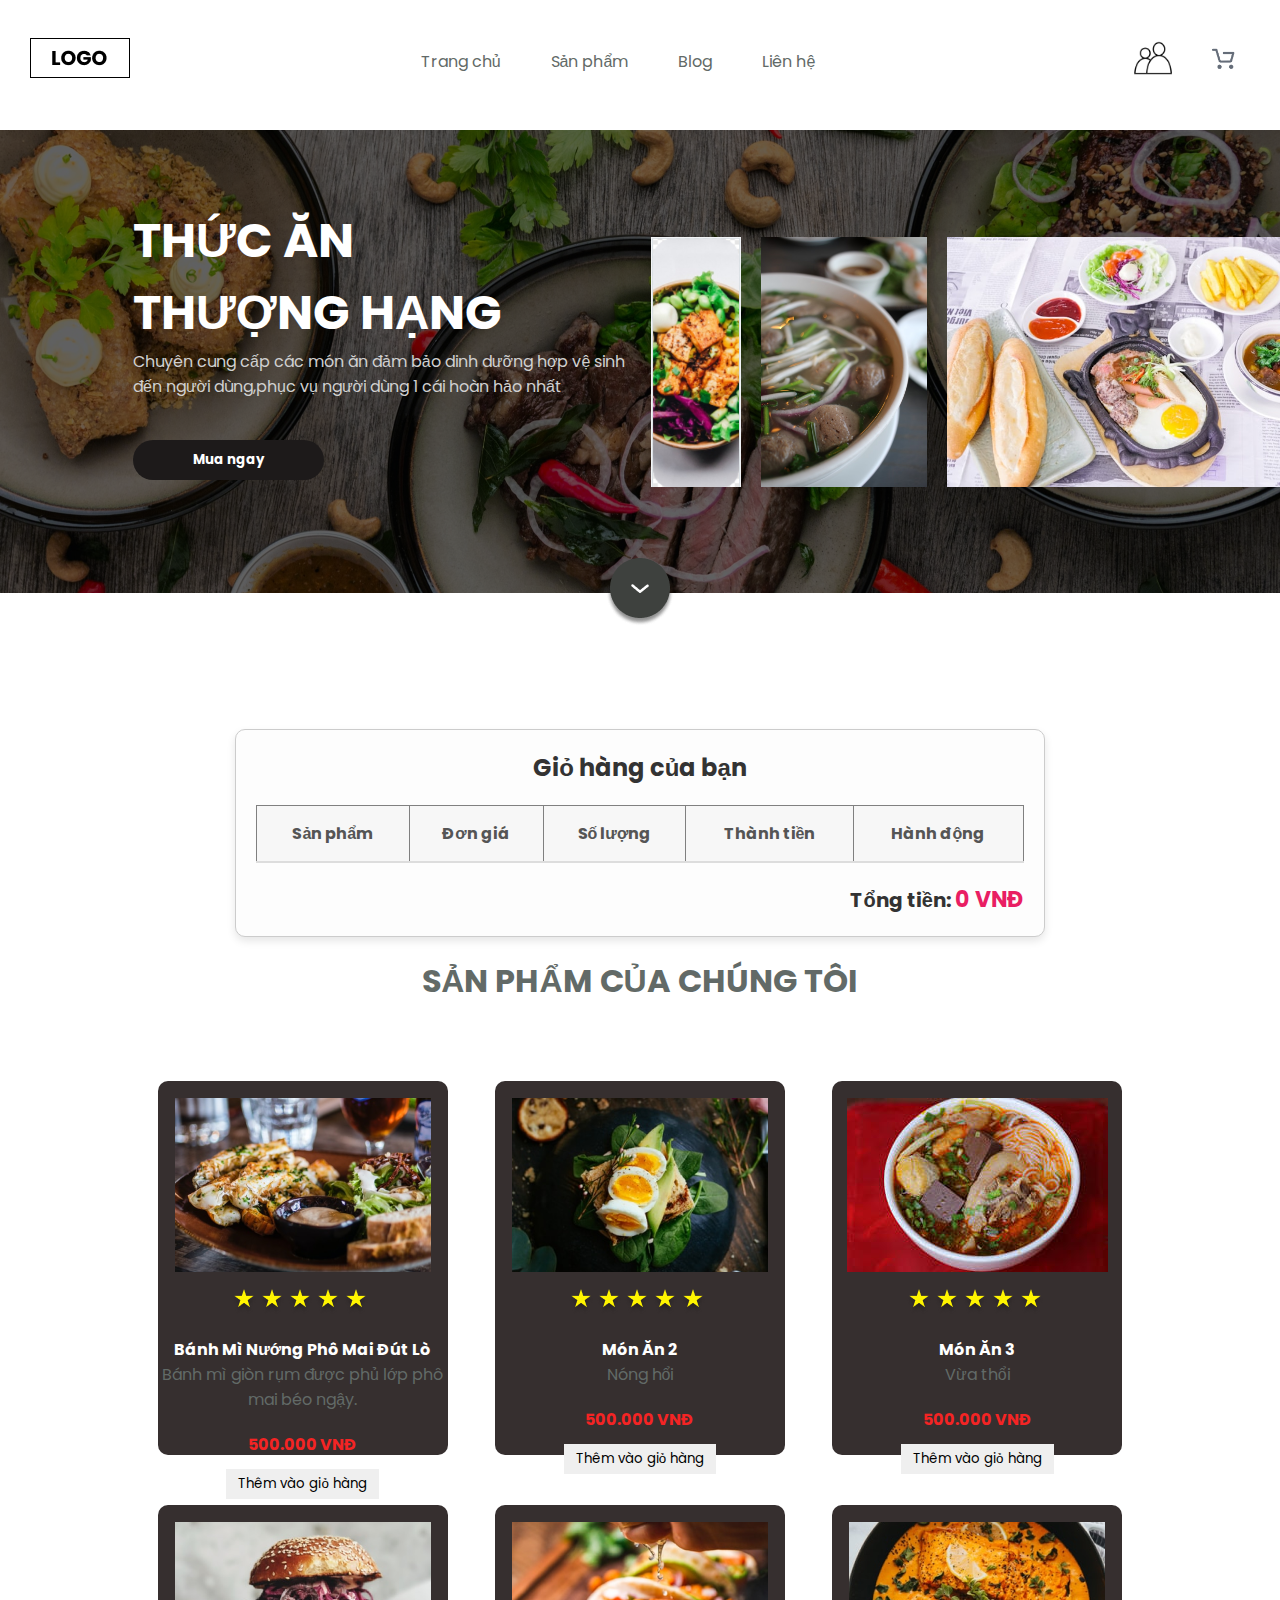
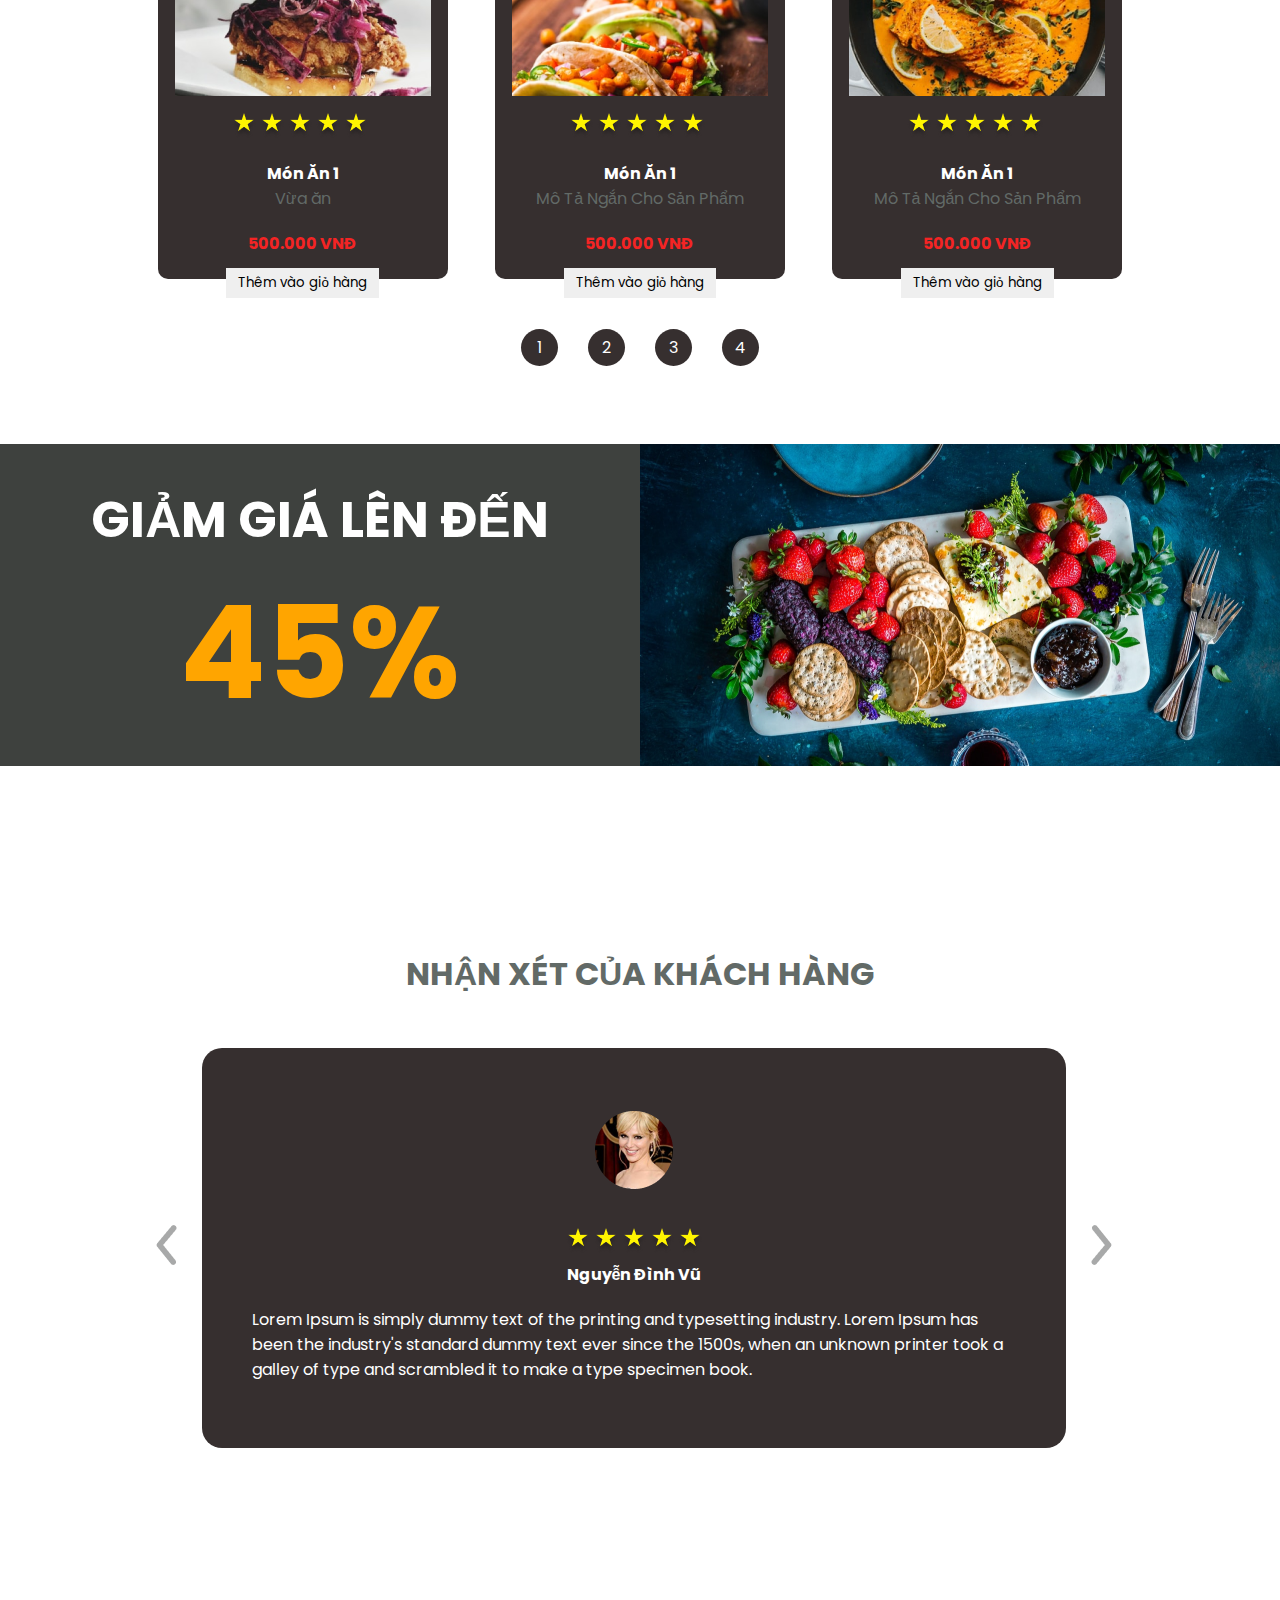
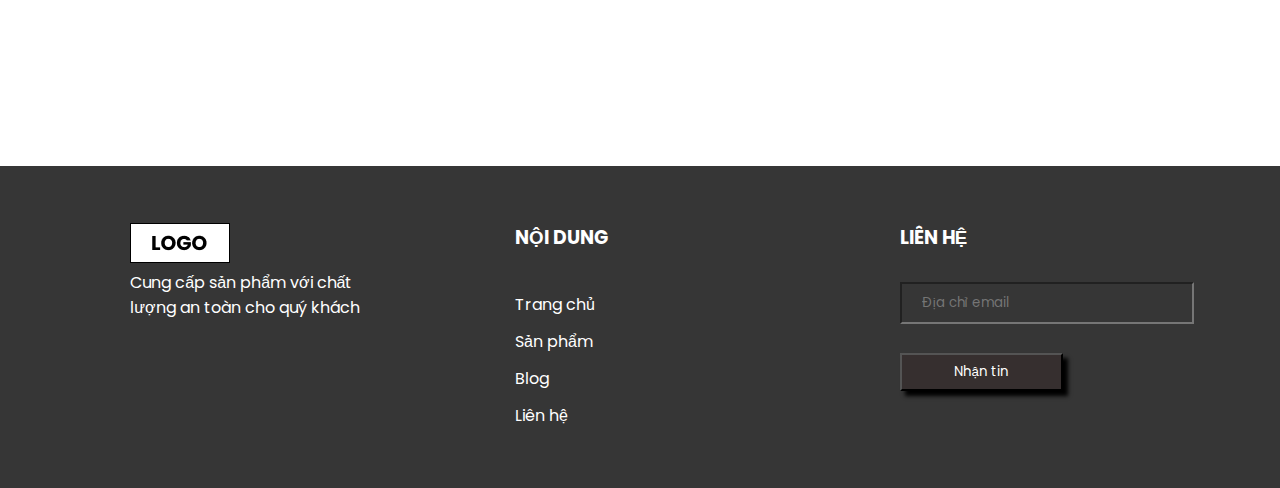
<file: CSS/indexx.html>
<!DOCTYPE html>
<html lang="en">
<head>
    <meta charset="UTF-8">
    <meta http-equiv="X-UA-Compatible" content="IE=edge">
    <meta name="viewport" content="width=device-width, initial-scale=1.0">
    <title>Web bán thức ăn </title>
    <link rel="stylesheet" href="style.css">
</head>
<body>
    <div id="wrapper">
        <div id="header">
            <a href="" class="logo">
                <img src="img/logo.png" alt=""   >
            </a>
            <div id="menu">
                <div class="item">
                    <a href="">Trang chủ</a>
                </div>
                <div class="item">
                    <a href="#sanpham">Sản phẩm</a>
                </div>
                <div class="item">
                    <a href="">Blog</a>
                </div>
                <div class="item">
                    <a href="">Liên hệ</a>
                </div>
            </div>
            <div id="actions">
                <div class="item">
                    <img src="img/user.png" alt="" width="50">
                </div>
                <div class="item">
                    <img src="img/card.png" alt="" width="50">
                </div>
            </div>
        </div>
        <div id="banner">
            <div class="box-left">
                <h2>
                    <span>THỨC ĂN</span>
                    <br>
                    <span>THƯỢNG HẠNG</span>
                </h2>
                <p>Chuyên cung cấp các món ăn đảm bảo dinh dưỡng
                    hợp vệ sinh đến người dùng,phục vụ người dùng 1 cái
                    hoàn hảo nhất</p>
                <button>Mua ngay</button>
            </div>
            <div class="box-right">
                <img src="img/img11.jpg" alt="" height="250"  >
                <img src="img/img2.jpg" alt="" height="250" >
                <img src="img/img3.jpg" alt=""  height="250">
            </div>
            <div class="to-bottom">
                <a href="">
                    <img src="img/to_bottom.png" alt="">
                </a>
            </div>
        </div>
        <div id="wp-products">
            <!-- Giỏ hàng -->
<div id="cart">
    <h2>Giỏ hàng của bạn</h2>
    <table border="1" cellspacing="0" cellpadding="10">
        <thead>
            <tr>
                <th>Sản phẩm</th>
                <th>Đơn giá</th>
                <th>Số lượng</th>
                <th>Thành tiền</th>
                <th>Hành động</th>
            </tr>
        </thead>
        <tbody id="cart-items">
            <!-- Các sản phẩm sẽ được thêm vào đây -->
        </tbody>
    </table>
    <h3>Tổng tiền: <span id="total-price">0 VNĐ</span></h3>
</div>

            <h2 id="sanpham">SẢN PHẨM CỦA CHÚNG TÔI</h2>
            <ul id="list-products">
                <div class="item">
                    <img src="img/product_1.png" alt="">
                    <div class="stars">
                        <span>
                            <img src="img/star.png" alt="">
                        </span>
                        <span>
                            <img src="img/star.png" alt="">
                        </span>
                        <span>
                            <img src="img/star.png" alt="">
                        </span>
                        <span>
                            <img src="img/star.png" alt="">
                        </span>
                        <span>
                            <img src="img/star.png" alt="">
                        </span>
                    </div>
                    <div class="name">Bánh Mì Nướng Phô Mai Đút Lò</div>
                    <div class="desc">Bánh mì giòn rụm được phủ lớp phô mai béo ngậy.</div>
                    <div class="price">500.000 VNĐ</div>
                    <div style="text-align: center;">
                        <button>Thêm vào giỏ hàng</button>
    
                    </div>
                    
                </div>
                <div class="item">
                    <img src="img/product_2.png" alt="">
                    <div class="stars">
                        <span>
                            <img src="img/star.png" alt="">
                        </span>
                        <span>
                            <img src="img/star.png" alt="">
                        </span>
                        <span>
                            <img src="img/star.png" alt="">
                        </span>
                        <span>
                            <img src="img/star.png" alt="">
                        </span>
                        <span>
                            <img src="img/star.png" alt="">
                        </span>
                    </div>
                    <div class="name">Món Ăn 2</div>
                    <div class="desc">Nóng hổi</div>
                    <div class="price">500.000 VNĐ</div>
                    <div style="text-align: center;">
                        <button>Thêm vào giỏ hàng</button>
                    </div>
                    
                </div>
                <div class="item">
                    <img src="img/product_33.jpg" alt="">
                    <div class="stars">
                        <span>
                            <img src="img/star.png" alt="">
                        </span>
                        <span>
                            <img src="img/star.png" alt="">
                        </span>
                        <span>
                            <img src="img/star.png" alt="">
                        </span>
                        <span>
                            <img src="img/star.png" alt="">
                        </span>
                        <span>
                            <img src="img/star.png" alt="">
                        </span>
                    </div>
                    <div class="name">Món Ăn 3</div>
                    <div class="desc">Vừa thổi</div>
                    <div class="price">500.000 VNĐ</div>
                    <div style="text-align: center;">
                        <button>Thêm vào giỏ hàng</button>
                    </div>
                    
                </div>
                <div class="item">
                    <img src="img/product_4.png" alt="">
                    <div class="stars">
                        <span>
                            <img src="img/star.png" alt="">
                        </span>
                        <span>
                            <img src="img/star.png" alt="">
                        </span>
                        <span>
                            <img src="img/star.png" alt="">
                        </span>
                        <span>
                            <img src="img/star.png" alt="">
                        </span>
                        <span>
                            <img src="img/star.png" alt="">
                        </span>
                    </div>
                    <div class="name">Món Ăn 1</div>
                    <div class="desc">Vừa ăn</div>
                    <div class="price">500.000 VNĐ</div>
                    <div style="text-align: center;">
                        <button>Thêm vào giỏ hàng</button>
                    </div>
                    
                </div>
                <div class="item">
                    <img src="img/product_5.png" alt="">
                    <div class="stars">
                        <span>
                            <img src="img/star.png" alt="">
                        </span>
                        <span>
                            <img src="img/star.png" alt="">
                        </span>
                        <span>
                            <img src="img/star.png" alt="">
                        </span>
                        <span>
                            <img src="img/star.png" alt="">
                        </span>
                        <span>
                            <img src="img/star.png" alt="">
                        </span>
                    </div>
                    <div class="name">Món Ăn 1</div>
                    <div class="desc">Mô Tả Ngắn Cho Sản Phẩm</div>
                    <div class="price">500.000 VNĐ</div>
                    <div style="text-align: center;">
                        <button>Thêm vào giỏ hàng</button>
                    </div>
                    
                </div>
                <div class="item">
                    <img src="img/product_6.png" alt="">
                    <div class="stars">
                        <span>
                            <img src="img/star.png" alt="">
                        </span>
                        <span>
                            <img src="img/star.png" alt="">
                        </span>
                        <span>
                            <img src="img/star.png" alt="">
                        </span>
                        <span>
                            <img src="img/star.png" alt="">
                        </span>
                        <span>
                            <img src="img/star.png" alt="">
                        </span>
                    </div>
                    <div class="name">Món Ăn 1</div>
                    <div class="desc">Mô Tả Ngắn Cho Sản Phẩm</div>
                    <div class="price">500.000 VNĐ</div>
                    <div style="text-align: center;">
                        <button>Thêm vào giỏ hàng</button>
                    </div>
                    
                </div>
            </ul>
            <div class="list-page">
                <div class="item">
                    <a href="">1</a>
                </div>
                <div class="item">
                    <a href="">2</a>
                </div>
                <div class="item">
                    <a href="">3</a>
                </div>
                <div class="item">
                    <a href="">4</a>
                </div>
            </div>
        </div>
        <div id="saleoff">
            <div class="box-left">
                <h1>
                    <span>GIẢM GIÁ LÊN ĐẾN</span>
                    <span>45%</span>
                </h1>
            </div>
            <div class="box-right"></div>
        </div>
        <div id="comment">
            <h2>NHẬN XÉT CỦA KHÁCH HÀNG</h2>
            <div id="comment-body">
                <div class="prev">
                    <a href="#">
                        <img src="img/prev.png" alt="">
                    </a>
                </div>
                <ul id="list-comment">
                    <li class="item">
                        <div class="avatar">
                            <img src="img/avatar_1.png" alt="">
                        </div>
                        <div class="stars">
                            <span>
                                <img src="img/star.png" alt="">
                            </span>
                            <span>
                                <img src="img/star.png" alt="">
                            </span>
                            <span>
                                <img src="img/star.png" alt="">
                            </span>
                            <span>
                                <img src="img/star.png" alt="">
                            </span>
                            <span>
                                <img src="img/star.png" alt="">
                            </span>
                        </div>
                        <div class="name">Nguyễn Đình Vũ</div>
                        <div class="text">
                            <p>Lorem Ipsum is simply dummy text of the printing and
                                typesetting industry. Lorem Ipsum has been the industry's
                                standard dummy text ever since the 1500s, when an unknown
                                printer took a galley of type and scrambled it to make a type
                                specimen book.</p>
                        </div>
                    </li>
                    <li class="item">
                        <div class="avatar">
                            <img src="img/avatar_1.png" alt="">
                        </div>
                        <div class="stars">
                            <span>
                                <img src="img/star.png" alt="">
                            </span>
                            <span>
                                <img src="img/star.png" alt="">
                            </span>
                            <span>
                                <img src="img/star.png" alt="">
                            </span>
                            <span>
                                <img src="img/star.png" alt="">
                            </span>
                            <span>
                                <img src="img/star.png" alt="">
                            </span>
                        </div>
                        <div class="name">Trần Ngọc Sơn</div>
                        <div class="text">
                            <p>Lorem Ipsum is simply dummy text of the printing and
                                typesetting industry. Lorem Ipsum has been the industry's
                                standard dummy text ever since the 1500s, when an unknown
                                printer took a galley of type and scrambled it to make a type
                                specimen book.</p>
                        </div>
                    </li>
                    <li class="item">
                        <div class="avatar">
                            <img src="img/avatar_2.jpg" alt="">
                        </div>
                        <div class="stars">
                            <span>
                                <img src="img/star.png" alt="">
                            </span>
                            <span>
                                <img src="img/star.png" alt="">
                            </span>
                            <span>
                                <img src="img/star.png" alt="">
                            </span>
                            <span>
                                <img src="img/star.png" alt="">
                            </span>
                            <span>
                                <img src="img/star.png" alt="">
                            </span>
                        </div>
                        <div class="name">Nguyễn Thị Hồng NHun</div>
                        <div class="text">
                            <p>mlem mlem .</p>
                        </div>
                    </li>
                </ul>
                <div class="next">
                    <a href="#">
                        <img src="img/next.png" alt="">
                    </a>
                </div>
            </div>
        </div>
        <div id="footer">
            <div class="box">
                <div class="logo">
                    <img src="img/logo.png" alt="">
                </div>
                <p>Cung cấp sản phẩm với chất lượng an toàn cho quý khách</p>
            </div>
            <div class="box">
                <h3>NỘI DUNG</h3>
                <ul class="quick-menu">
                    <div class="item">
                        <a href="">Trang chủ</a>
                    </div>
                    <div class="item">
                        <a href="">Sản phẩm</a>
                    </div>
                    <div class="item">
                        <a href="">Blog</a>
                    </div>
                    <div class="item">
                        <a href="">Liên hệ</a>
                    </div>
                </ul>
            </div>
            <div class="box">
                <h3>LIÊN HỆ</h3>
                <form action="">
                    <input type="text" placeholder="Địa chỉ email">
                    <button>Nhận tin</button>
                </form>
            </div>
        </div>
    </div>
    <script src="script.js"></script>
    <script src="scriptt.js"></script>
</file>
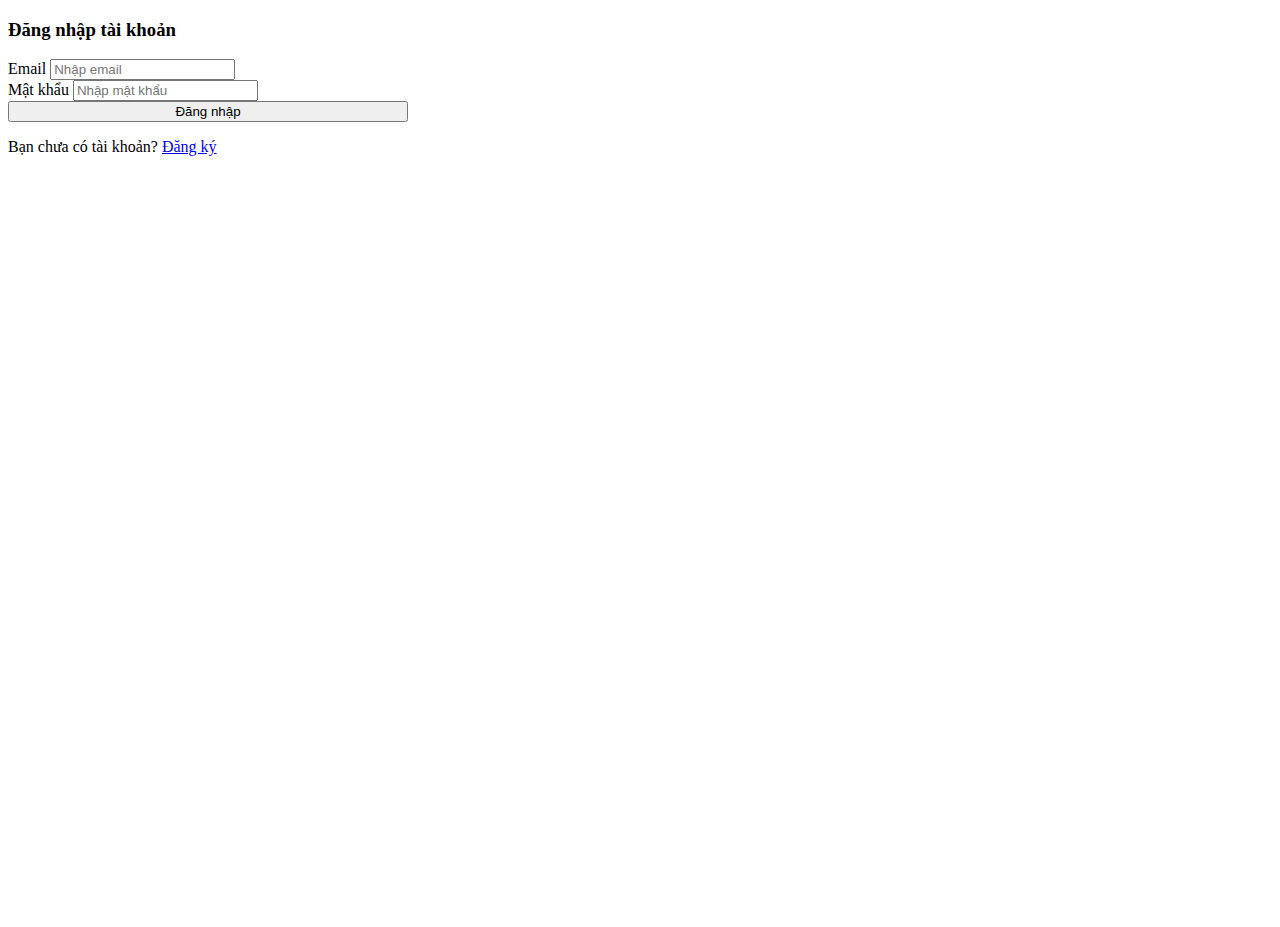
<file: CSS/pages/login.html>
<!DOCTYPE html>
<html lang="en">
<head>
    <meta charset="UTF-8">
    <meta name="viewport" content="width=device-width, initial-scale=1.0">
    <title>Đăng nhập</title>
    <link 
    href="https://cdn.jsdelivr.net/npm/bootstrap@5.0.2/dist/css/bootstrap.min.css" 
    rel="stylesheet" 
    integrity="sha384-EVSTQN3/azprG1Anm3QDgpJLIm9Nao0Yz1ztcQTwFspd3yD65VohhpuuCOmLASjC" 
    crossorigin="anonymous"
    >
</head>
<body>
    <div style="height: 100vh;"
     class="container d-flex justify-content-center align-items-center" >
        <form id="formLogin" style="width: 400px;">
            <h3 class="text-center" >Đăng nhập tài khoản</h3>
        
          <div class="mb-3">
            <label for="email" class="form-label">Email</label>
            <input type="text" class="form-control" id="email" placeholder="Nhập email">
          </div>
          <div class="mb-3">
            <label for="password" class="form-label">Mật khẩu</label>
            <input type="text" class="form-control" id="password" placeholder="Nhập mật khẩu">
          </div>
          <div><button type="submit" style="width: 100%;" class="btn btn-primary">Đăng nhập</button>
          </div>
          <p class="text-center mt-2" >
             Bạn chưa có tài khoản?  <a href="./register.html">Đăng ký</a>
          </p>
     </form>
    </div>

    <script src="../js/login.js"></script>
</body>
</html>
</file>
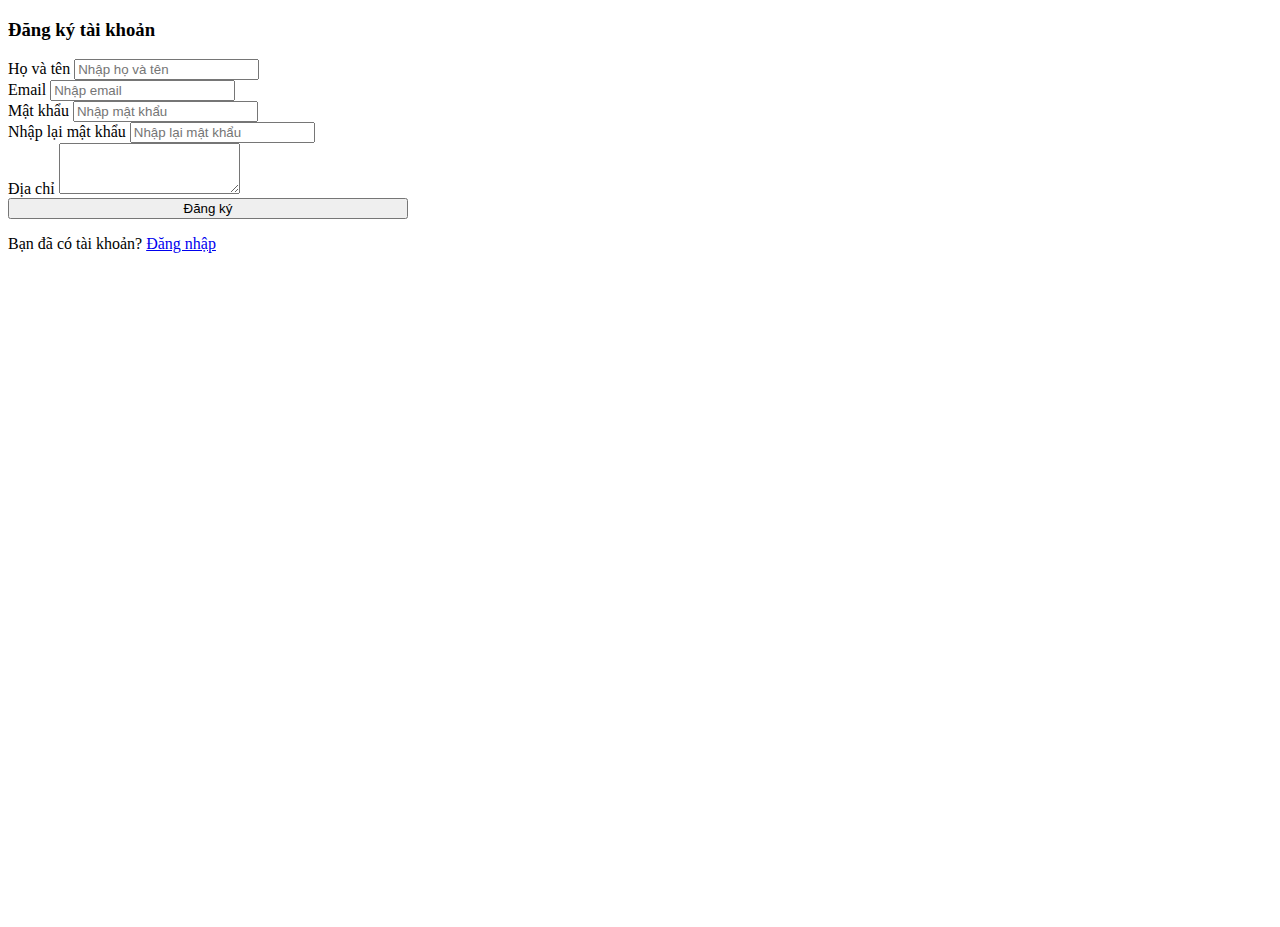
<file: CSS/pages/register.html>
<!DOCTYPE html>
<html lang="en">
<head>
    <meta charset="UTF-8">
    <meta name="viewport" content="width=device-width, initial-scale=1.0">
    <title>Đăng ký</title>
    <link 
    href="https://cdn.jsdelivr.net/npm/bootstrap@5.0.2/dist/css/bootstrap.min.css" 
    rel="stylesheet" 
    integrity="sha384-EVSTQN3/azprG1Anm3QDgpJLIm9Nao0Yz1ztcQTwFspd3yD65VohhpuuCOmLASjC" 
    crossorigin="anonymous"
    >
</head>
<body>
    <div style="height: 100vh;"
     class="container d-flex justify-content-center align-items-center" >
        <form id="formRegister" style="width: 400px;">
            <h3 class="text-center" >Đăng ký tài khoản</h3>
        <div class="mb-3">
            <label for="userName" class="form-label">Họ và tên</label>
            <input type="text" class="form-control" id="userName" placeholder="Nhập họ và tên">
            <div id="userNameError" style="color: red; display: none; ">Tên không được để trống</div>
          </div>
          <div class="mb-3">
            <label for="email" class="form-label">Email</label>
            <input type="text" class="form-control" id="email" placeholder="Nhập email">
            <div id="emailError" style="color: red; display: none; ">Email không được để trống</div>          
          </div>
          <div class="mb-3">
            <label for="password" class="form-label">Mật khẩu</label>
            <input type="text" class="form-control" id="password" placeholder="Nhập mật khẩu">
            <div id="passwordError" style="color: red; display: none; ">Mật khẩu không được để trống</div> 
          </div>
          <div class="mb-3">
            <label for="rePassword" class="form-label">Nhập lại mật khẩu</label>
            <input type="text" class="form-control" id="rePassword" placeholder="Nhập lại mật khẩu">
            <div id="rePasswordError" style="color: red; display: none; ">Mật khẩu không được để trống</div>          
          </div>
          <div class="mb-3">
            <label for="address" class="form-label">Địa chỉ </label>
            <textarea class="form-control" id="address" rows="3"></textarea>
          </div>
          <div><button type="submit" style="width: 100%;" class="btn btn-primary">Đăng ký</button>
          </div>
          <p class="text-center mt-2" >
             Bạn đã có tài khoản?  <a href="./login.html">Đăng nhập</a>
          </p>
     </form>
    </div>
    <!-- Scrip -->
     <script src="../js/register.js"></script>
</body>
</html>
</file>
<file: CSS/style.css>
@import url('https://fonts.googleapis.com/css2?family=Poppins:ital,wght@0,400;0,500;0,600;1,200;1,400;1,500&display=swap');
*{
    padding:0;
    margin:0;
    box-sizing: border-box;
    font-family:'Poppins', sans-serif;
    cursor: pointer;
}
#wrapper {
    /* Kích thước màn hình là 1280 x 720 */
    width: 100%;
    height: 100vh;
}
#header {
    width: 100%;
    padding:0px 30px;
    margin-top:33px;
    display: flex;
    justify-content: space-between;
    align-items: center;    
}
#menu {
    list-style:none;
    display: flex;
}
#menu .item {
    margin:0px 25px;
}
#menu .item a {
    color:#626A67;
    text-decoration: none;
}
#actions {
    display: flex;
}
#actions .item {
    margin-left:22px;
}
#banner {
    width: 100%;
    background-image :url("img/bannerr.png");
    height: 463px;
    margin-top:40px;
    display: flex;
    padding:0px 133px;
    position:relative;
}
#banner .box-left ,#banner .box-right {
    width: 50%;
}
#banner  .box-left h2 {
    font-size:48px;
    margin-top:75px;
    color:#fff;
}
#banner .box-left p {
    color:#D0D0D0;
}
#banner .box-left button {
    width: 191px;
    height: 40px;
    margin-top:41px;
    background:#1d1a1a;
    border:none;
    outline:none;
    color:#fff;
    font-weight: bold;
    border-radius: 20px;
    transition:0.4s;
}
#banner .box-left button:hover {
    background:orange;
}
#banner .box-right {
    padding-left:200px;
    display: flex;
    justify-content: center;
    align-items: center;
}
#banner .box-right img {
    margin:0px 10px;
    animation :animation 3s infinite linear; 
}
#banner .box-right img:nth-child(1)
{
    animation-delay: 0.5s;
}
#banner .box-right img:nth-child(2)
{
    
    animation-delay: 1s;
}
@keyframes animation {
    0%{
        transform:translateY(0px);
    }
    50%{
        transform: translateY(-10px);
    }
    100%{
        transform: translateY(0px);
    }
    
}
.to-bottom {
    position:absolute;
    bottom:-40px;
    left:50%;
    transform:translateX(-50%);
}
#wp-products {
    padding-top:116px;
    padding-bottom: 78px;
    padding-left:134px;
    padding-right:134px;
}
#wp-products h2 {
    text-align: center;
    margin-bottom: 76px;
    font-size:32px;
    color:#626a67;
}
#list-products {
    display: flex;
    list-style: none;
    justify-content: space-around;
    align-items: center;
    flex-wrap: wrap;
}
#list-products .item {
    width: 290px;
    height: 374px;
    background:#362f2f;
    border-radius: 10px;
    margin-bottom: 50px;
}
#list-products .item img {
    display: block;
    margin:0px auto;
    margin-top:17px;
}
#list-products .item .stars {
    display: flex;
    margin:0px auto;
    width: 50%;
}
#list-products .item .name {
    text-align: center;
    color:#fff;
    font-weight: bold;
    margin-top:21px;
}
#list-products .item .desc {
    text-align: center;
    color:#626a67;
}
#list-products .item .price {
    text-align: center;
    color:#f42424;
    font-weight: bold;
    margin-top:20px;
}
.list-page {
    width: 50%;
    margin:0px auto;
}
.list-page {
    display: flex;
    list-style: none;
    justify-content: center;
    align-items: center;
}
.list-page .item {
    margin:0px 15px;
    width: 37px;
    height: 37px;
    background:#362f2f;
    border-radius: 50%;
    display: flex;
    justify-content: center;
    align-items: center;
}
.list-page .item a {
    color:#fff;
    text-decoration: none;
}
#saleoff {
    width: 100%;
    display: flex;
    height: 322px;
}
#saleoff .box-left ,#saleoff .box-right {
    width: 50%;
}
#saleoff .box-left {
    background:#3e413e;
    text-align: center;
    min-height: 322px;
}
#saleoff .box-left h1 {
    padding-top:38px;
}
#saleoff .box-left span:nth-child(1)
{
    color:#fff;
    font-size:50px;
}
#saleoff .box-left span:nth-child(2)
{
    color:orange;
    font-size:128px;
}
#saleoff .box-right {
    background-image:url("img/off.png");
}
#comment {
    width: 1012px;
    height: 478px;
    margin:0px auto;
    margin-top:184px;
    margin-bottom: 50px;
}
#comment h2 {
    text-align: center;
    margin-bottom: 50px;
    font-size:32px;
    color:#626a67;
}
#comment-body{
    display: flex;
    justify-content: center;
    align-items: center;
    width: 1000px;
    height: 400px;
    list-style: none;
    overflow: hidden;
}
#list-comment {
    width: 100%;
    height: 100%;
    list-style: none;
    transition:0.5s;
}
#list-comment .item {
    width: 100%;
    height: 100%;
    background:#362f2f;
    border-radius: 20px;
    padding-top:50px;
}
#list-comment .item .avatar {
    text-align: center;
    margin-top:13px;
}
#list-comment .item .stars {
    display: flex;
    margin:0px auto;
    width: 50%;
    margin-top:32px;
    justify-content: center;
    align-items: center;
}
#list-comment .item .name {
    text-align: center;
    font-weight: bold;
    color:#fff;
}
#list-comment .item .text {
    padding:20px 50px;
    color:#fff;
   
}
#footer {
    width: 100%;
    background:rgb(0,0,0,0.79);
    height: 322px;
    margin-top:338px;
    padding:0px 63px;
    padding-top:57px;
    display: flex;
    justify-content: space-around;
}
#footer .box {
    width: 250px;
    color:#fff;
}
#footer .box .quick-menu {
    margin-top:40px;
}
#footer .box .quick-menu .item{
    margin-bottom:12px;
}
#footer .box .quick-menu ,.item a{
    color:#fff;
    text-decoration: none;
}
#footer .box form input {
    width: 294px;
    height: 42px;
    background:transparent;
    padding-left:20px;
    color:#fff;
    margin-top:30px;
}
#footer .box form button {
    background:#362f2f;
    box-shadow: 5px 5px 4px rgba(0,0,0.25);
    width: 163px;
    height: 38px;
    margin-top:29px;
    color:#fff;
}

.card{
    width: 50%;
    margin: auto;
    text-align: center;
    padding-top: 30px;

}
.card h2{
    margin-bottom: 20px;
}
.card table{
    width: 100%;
}
.card table thead tr th:first-child{
    text-align: left;
}
.card table tr td {
    border-bottom: 1px solid #ddd;
    padding: 12px 0;
}
.card table thead tr th:last-child{
    text-align: right;
}
.card table tbody tr td :last-child{
    text-align: right;
}
.item button{
    margin-top: 12px;
    height: 30px;
    padding: 0 12px;
    cursor: pointer;
    border: none;
}
.item button:hover{
    background-color: tomato;
}
/* Hiệu ứng thêm vào giỏ hàng */
@keyframes fly-to-cart {
    0% {
        transform: translate(0, 0) scale(1);
        opacity: 1;
    }
    100% {
        transform: translate(300px, -300px) scale(0.5); /* Điều chỉnh hướng */
        opacity: 0;
    }
}

.adding-to-cart {
    position: absolute;
    animation: fly-to-cart 0.8s ease-in-out forwards;
    z-index: 1000;
    pointer-events: none;
}
/* Style tổng quan cho giỏ hàng */
#cart {
    margin: 20px auto;
    padding: 20px;
    border: 1px solid #ccc;
    border-radius: 10px;
    background: #fdfdfd;
    box-shadow: 0 4px 8px rgba(0, 0, 0, 0.1);
    width: 80%;
}

#cart h2 {
    text-align: center;
    color: #333;
    font-size: 24px;
    margin-bottom: 20px;
    font-weight: bold;
}

/* Bảng sản phẩm */
#cart table {
    width: 100%;
    border-collapse: collapse;
    margin-top: 20px;
}

#cart table th {
    background: #f7f7f7;
    color: #555;
    padding: 15px;
    font-size: 16px;
    border-bottom: 2px solid #ddd;
}

#cart table td {
    text-align: center;
    padding: 10px;
    font-size: 14px;
    color: #555;
    border-bottom: 1px solid #eee;
}

#cart table tbody tr:hover {
    background: #f9f9f9;
}

/* Style cột "Hành động" */
#cart table .action-buttons button {
    padding: 8px 12px;
    background: #f44336;
    color: #fff;
    border: none;
    border-radius: 5px;
    cursor: pointer;
    font-size: 12px;
    transition: background 0.3s;
}

#cart table .action-buttons button:hover {
    background: #d32f2f;
}

/* Tổng tiền */
#cart h3 {
    text-align: right;
    margin-top: 20px;
    font-size: 20px;
    color: #333;
    font-weight: bold;
}

#cart #total-price {
    color: #e91e63;
    font-size: 22px;
}

/* Responsive Design */
@media (max-width: 768px) {
    #cart {
        width: 95%;
        padding: 10px;
    }

    #cart table th, #cart table td {
        font-size: 12px;
        padding: 8px;
    }

    #cart h3 {
        font-size: 18px;
    }
}
.increase-quantity, .decrease-quantity {
    padding: 5px 10px;
    margin: 0 5px;
    background: #007bff;
    color: white;
    border: none;
    border-radius: 5px;
    cursor: pointer;
    font-size: 14px;
}

.increase-quantity:hover, .decrease-quantity:hover {
    background: #0056b3;
}

.remove-item {
    padding: 5px 10px;
    background: #f44336;
    color: white;
    border: none;
    border-radius: 5px;
    cursor: pointer;
    font-size: 14px;
}

.remove-item:hover {
    background: #d32f2f;
}
</file>
